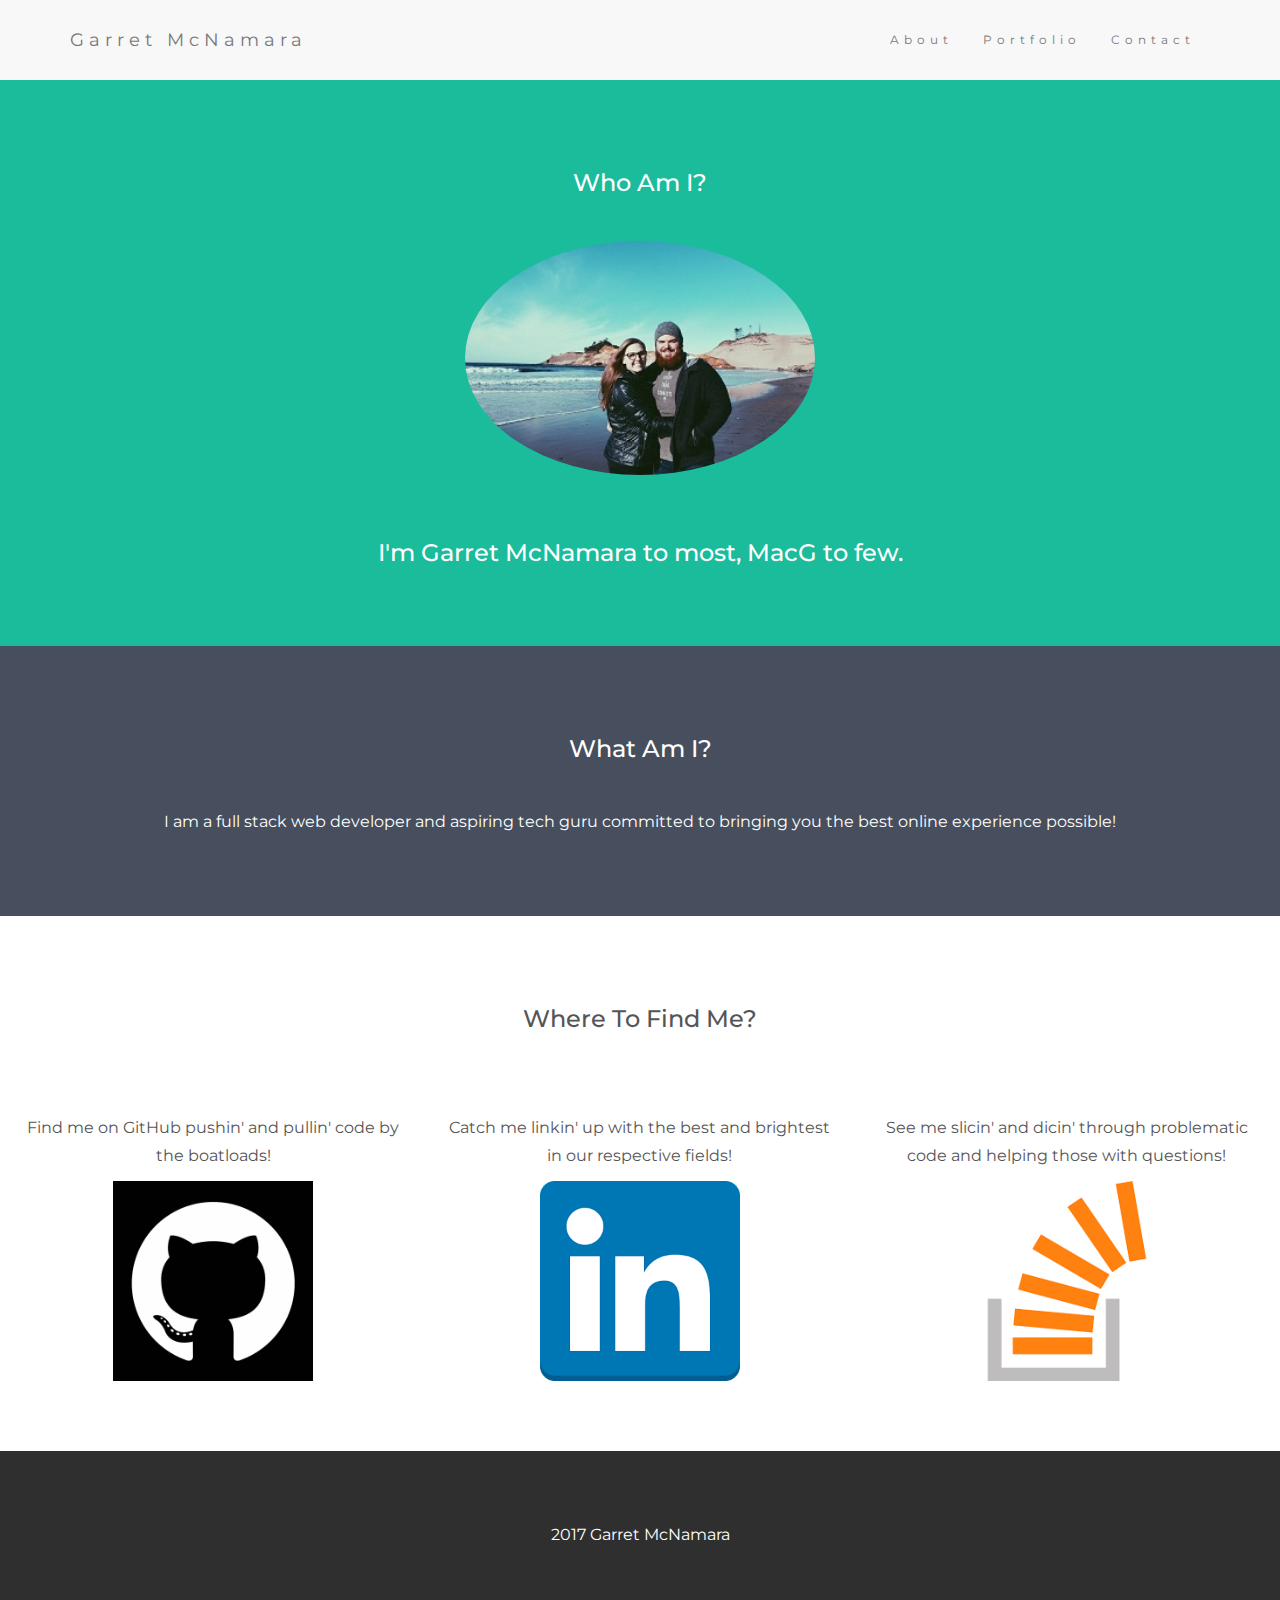
<file: about.html>
<!DOCTYPE html>
<html lang="en">
<head>
  <!-- Theme Made By www.w3schools.com - No Copyright -->
  <title>MacG</title>
  <meta charset="utf-8">
  <meta name="viewport" content="width=device-width, initial-scale=1">
  <link rel="stylesheet" href="https://maxcdn.bootstrapcdn.com/bootstrap/3.3.7/css/bootstrap.min.css">
  <link href="https://fonts.googleapis.com/css?family=Montserrat" rel="stylesheet">
  <script src="https://ajax.googleapis.com/ajax/libs/jquery/3.2.1/jquery.min.js"></script>
  <script src="https://maxcdn.bootstrapcdn.com/bootstrap/3.3.7/js/bootstrap.min.js"></script>
  <link rel="stylesheet" type="text/css" href="assets/css/style.css">
</head>
<body>

<!-- Navbar -->
<nav class="navbar navbar-default">
  <div class="container">
    <div class="navbar-header">
      <button type="button" class="navbar-toggle" data-toggle="collapse" data-target="#myNavbar">
        <span class="icon-bar"></span>
        <span class="icon-bar"></span>
        <span class="icon-bar"></span>                        
      </button>
      <a class="navbar-brand" href="#">Garret McNamara</a>
    </div>
    <div class="collapse navbar-collapse" id="myNavbar">
      <ul class="nav navbar-nav navbar-right">
        <li><a href="about.html">About</a></li>
        <li><a href="portfolio.html">Portfolio</a></li>
        <li><a href="contact.html">Contact</a></li>
      </ul>
    </div>
  </div>
</nav>

<!-- First Container -->
<div class="container-fluid bg-1 text-center">
  <h3 class="margin">Who Am I?</h3>
  <img src="assets/images/oregon.jpg" class="img-responsive img-circle margin" style="display:inline" alt="Bird" width="350" height="350">
  <h3>I'm Garret McNamara to most, MacG to few. </h3>
</div>

<!-- Second Container -->
<div class="container-fluid bg-2 text-center">
  <h3 class="margin">What Am I?</h3>
  <p> I am a full stack web developer and aspiring tech guru committed to bringing you the best online experience possible!</p>
</div>

<!-- Third Container (Grid) -->
<div class="container-fluid bg-3 text-center">    
  <h3 class="margin">Where To Find Me?</h3><br>
  <div class="row">
    <div class="col-sm-4">
      <p>Find me on GitHub pushin' and pullin' code by the boatloads! </p>
      <img class="img1" src="assets/images/github.png" class="img-responsive margin" alt="Image" width="200" height="200">
    </div>
    <div class="col-sm-4"> 
      <p>Catch me linkin' up with the best and brightest in our respective fields!</p>
      <img class="img1" src="assets/images/linkedin.png" class="img-responsive margin" alt="Image" width="200" height="200">
    </div>
    <div class="col-sm-4"> 
      <p>See me slicin' and dicin' through problematic code and helping those with questions!</p>
      <img class="img1" src="assets/images/stackoverflow.png" class="img-responsive margin" alt="Image" width="200" height="200">
    </div>
  </div>
</div>

<!-- Footer -->
<footer class="container-fluid bg-4 text-center">
  <p>2017 Garret McNamara </p> 
</footer>

</body>
</html>
</file>
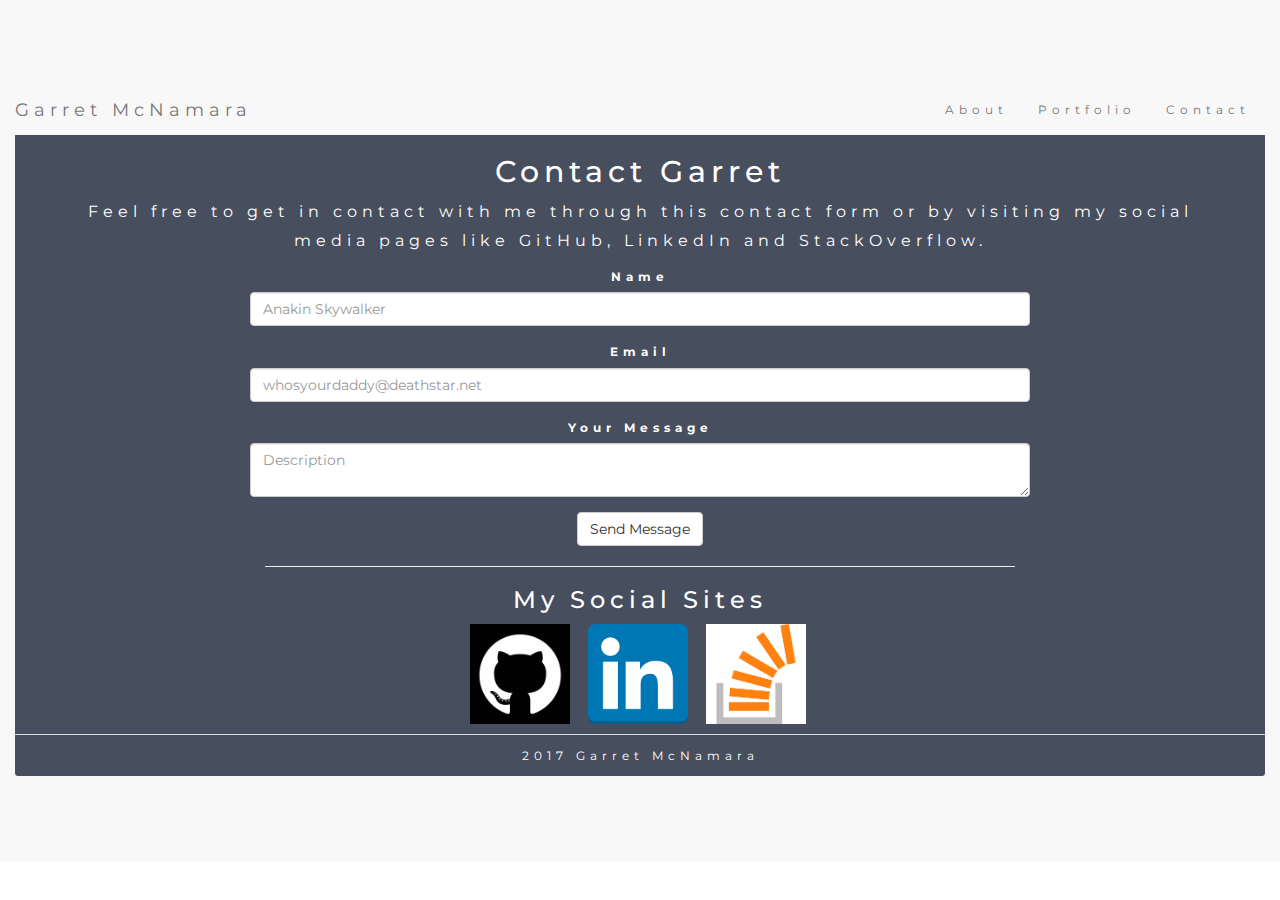
<file: contact.html>
<!DOCTYPE html>
<html>
<head>
  <title>MacG</title>
  <link rel="stylesheet" href="https://maxcdn.bootstrapcdn.com/bootstrap/3.3.7/css/bootstrap.min.css" integrity="sha384-BVYiiSIFeK1dGmJRAkycuHAHRg32OmUcww7on3RYdg4Va+PmSTsz/K68vbdEjh4u" crossorigin="anonymous">
  <script src="https://maxcdn.bootstrapcdn.com/bootstrap/3.3.7/js/bootstrap.min.js" integrity="sha384-Tc5IQib027qvyjSMfHjOMaLkfuWVxZxUPnCJA7l2mCWNIpG9mGCD8wGNIcPD7Txa" crossorigin="anonymous"></script>
  <meta charset="utf-8">
  <meta name="viewport" content="width=device-width, initial-scale=1">
  <link rel="stylesheet" href="https://maxcdn.bootstrapcdn.com/bootstrap/3.3.7/css/bootstrap.min.css">
  <link href="https://fonts.googleapis.com/css?family=Montserrat" rel="stylesheet">
  <script src="https://ajax.googleapis.com/ajax/libs/jquery/3.2.1/jquery.min.js"></script>
  <script src="https://maxcdn.bootstrapcdn.com/bootstrap/3.3.7/js/bootstrap.min.js"></script>
  <link rel="stylesheet" type="text/css" href="assets/css/style.css">
  <link rel="stylesheet" type="text/css" href="assets/css/style.css">

</head>
<body>
<nav class="navbar navbar-default">
  <div class="container-fluid">
    <!-- Brand and toggle get grouped for better mobile display -->
    <div class="navbar-header">
      <button type="button" class="navbar-toggle collapsed" data-toggle="collapse" data-target="#bs-example-navbar-collapse-1" aria-expanded="false">
        <span class="sr-only">Toggle navigation</span>
        <span class="icon-bar"></span>
        <span class="icon-bar"></span>
        <span class="icon-bar"></span>
      </button>
      <a class="navbar-brand" href="#">Garret McNamara</a>
    </div>

    <!-- Collect the nav links, forms, and other content for toggling -->
    <div class="collapse navbar-collapse" id="bs-example-navbar-collapse-1">
      <ul class="nav navbar-nav navbar-right">
        <li><a href="index.html">About</a></li>
         <li><a href="portfolio.html">Portfolio</a></li>
          <li><a href="contact.html">Contact</a></li>
      </ul>
    </div><!-- /.navbar-collapse --><!-- /.container-fluid -->

  <section id="contact" class="content-section text-center bg-2">
        <div class="contact-section">
            <div class="container">
              <h2>Contact Garret</h2>
              <p>Feel free to get in contact with me through this contact form or by visiting my social media pages like GitHub, LinkedIn and StackOverflow.</p>
              <div class="row">
                <div class="col-md-8 col-md-offset-2">
                  <form class="form-horizontal">
                    <div class="form-group">
                      <label for="exampleInputName2">Name</label>
                      <input type="text" class="form-control" id="exampleInputName2" placeholder="Anakin Skywalker">
                    </div>
                    <div class="form-group">
                      <label for="exampleInputEmail2">Email</label>
                      <input type="email" class="form-control" id="exampleInputEmail2" placeholder="whosyourdaddy@deathstar.net">
                    </div>
                    <div class="form-group ">
                      <label for="exampleInputText">Your Message</label>
                     <textarea  class="form-control" placeholder="Description"></textarea> 
                    </div>
                    <button type="submit" class="btn btn-default">Send Message</button>
                  </form>

                  <hr>
                    <h3>My Social Sites</h3>
                  <ul class="list-inline banner-social-buttons">
                    <li><a href="https://github.com/GarretMac76"><img src="assets/images/github.png" class="social" alt="GitHub" height="100" width="100"></a></li>
                    <li><a href="https://www.linkedin.com/in/garret-mcnamara-813899145/?trk=uno-choose-ge-no-intent&dl=no"><img src="assets/images/linkedin.png" class="social"
         alt="LinkedIn" width="100" height="100"></a></li>
                    <li><a href="https://stackoverflow.com/users/8116231/macg"><img src="assets/images/stackoverflow.png" class="social" alt="Stack Overflow" width="100" height="100"></a></li>
                  </ul>
                </div>
              </div>
            </div>
        </div>
      </section>

   <div class="panel-footer bg-2">2017 Garret McNamara</div>
</div>





</body>
</html>
</file>
<file: assets/css/style.css>
body {
      font: 20px Montserrat, sans-serif;
      line-height: 1.8;
      color: #f5f6f7;
  }
  p {font-size: 16px;
	text-align: center;
	font-color: black;
}
  .margin {margin-bottom: 45px;}
  .bg-1 { 
      background-color: #1abc9c; /* Green */
      color: #ffffff;
  }
  .bg-2 { 
      background-color: #474e5d; /* Dark Blue */
      color: #ffffff;
  }
  .bg-3 { 
      background-color: #ffffff; /* White */
      color: #555555;
  }
  .bg-4 { 
      background-color: #2f2f2f; /* Black Gray */
      color: #fff;
  }
  .container-fluid {
      padding-top: 70px;
      padding-bottom: 70px;
  }
  .navbar {
      padding-top: 15px;
      padding-bottom: 15px;
      border: 0;
      border-radius: 0;
      margin-bottom: 0;
      font-size: 12px;
      letter-spacing: 5px;
  }
  .navbar-nav  li a:hover {
      color: #1abc9c !important;
  }
  .img2 {
  	padding-bottom: 40px;
  }
.panel-footer{
	text-align: center;
}
</file>
